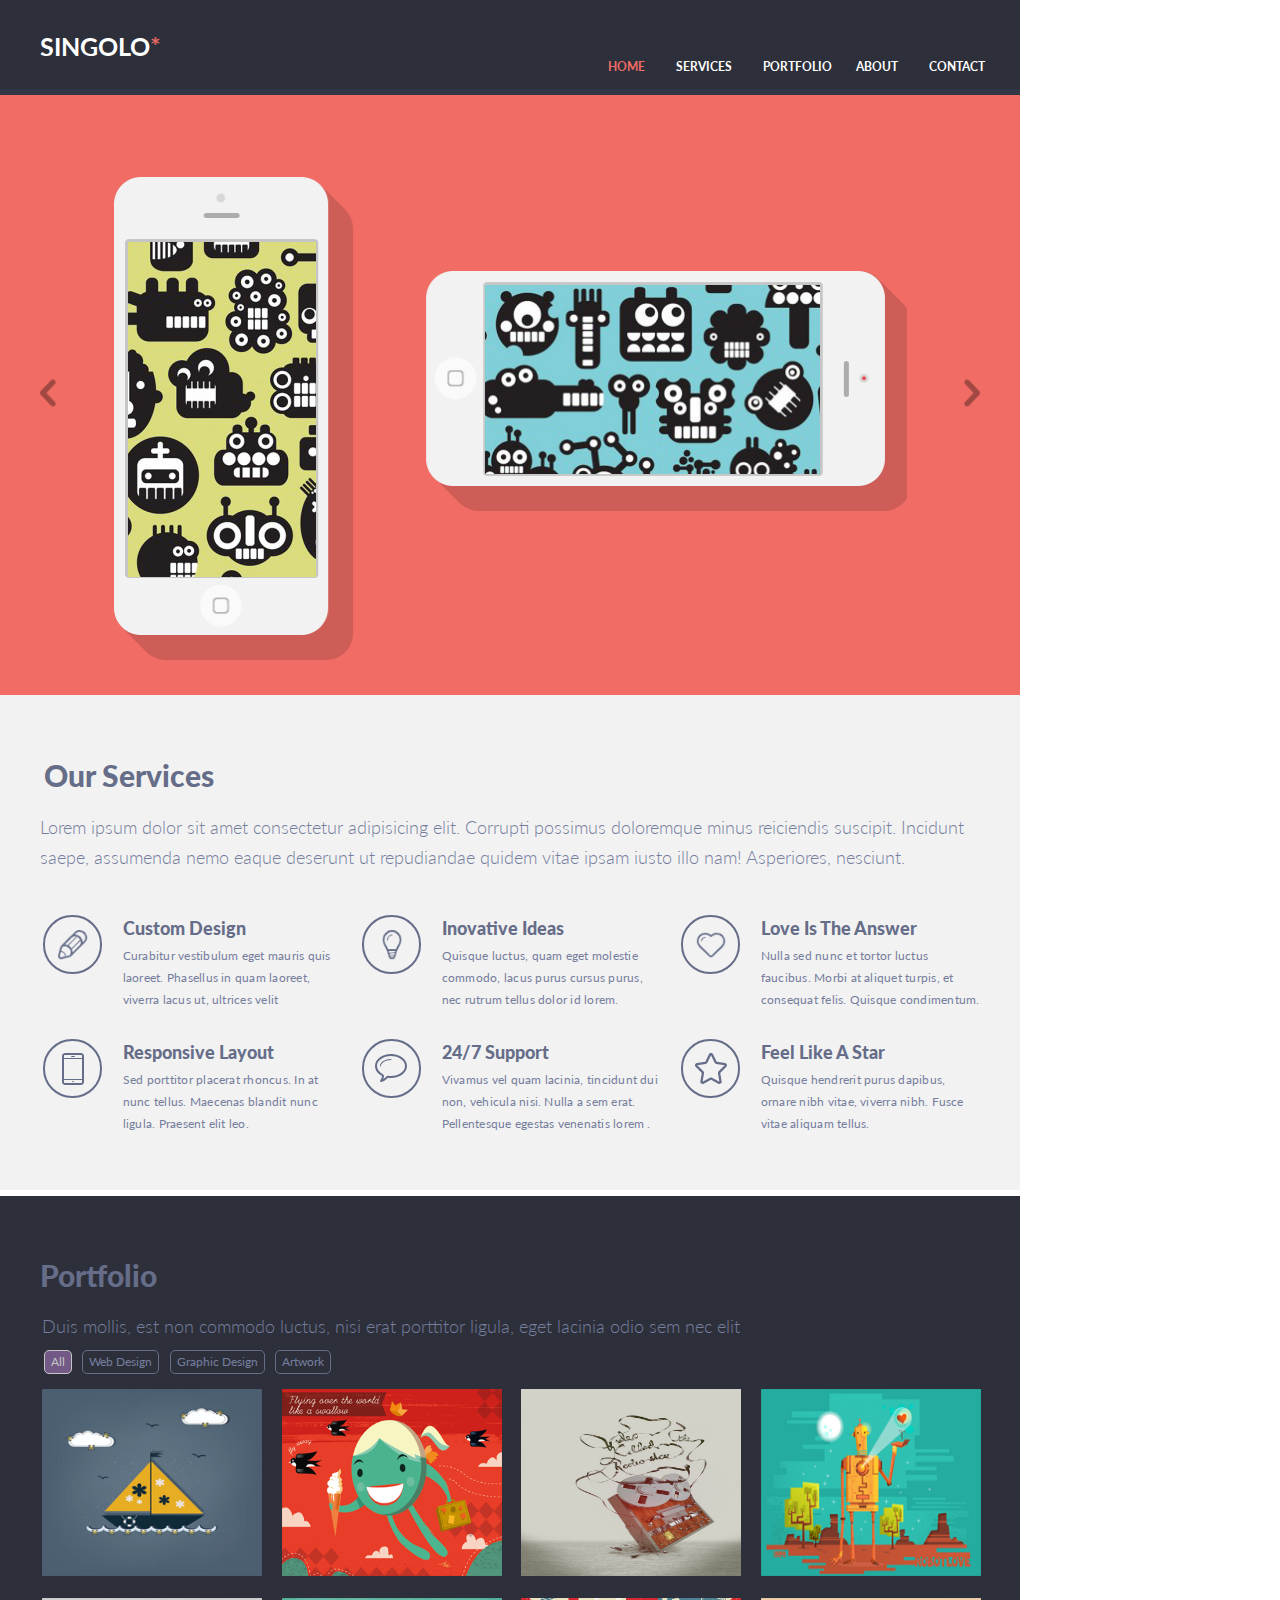
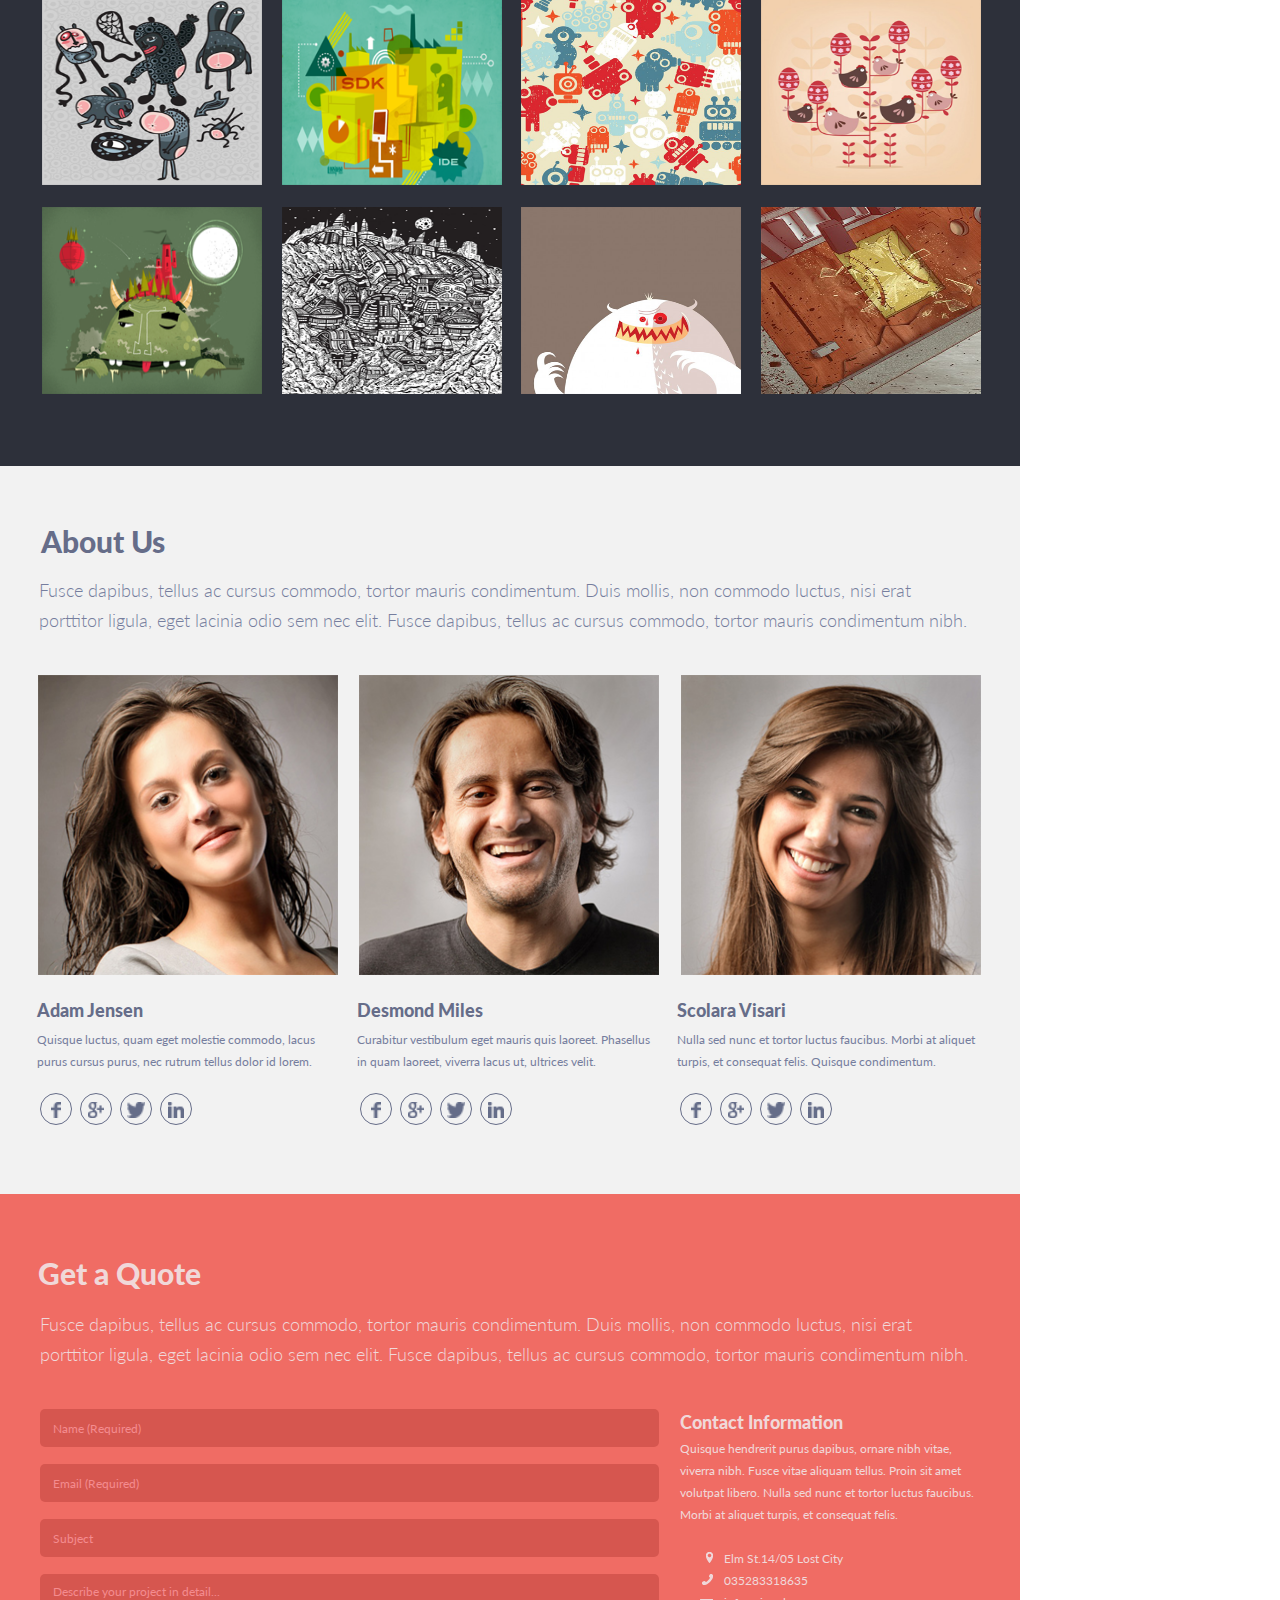
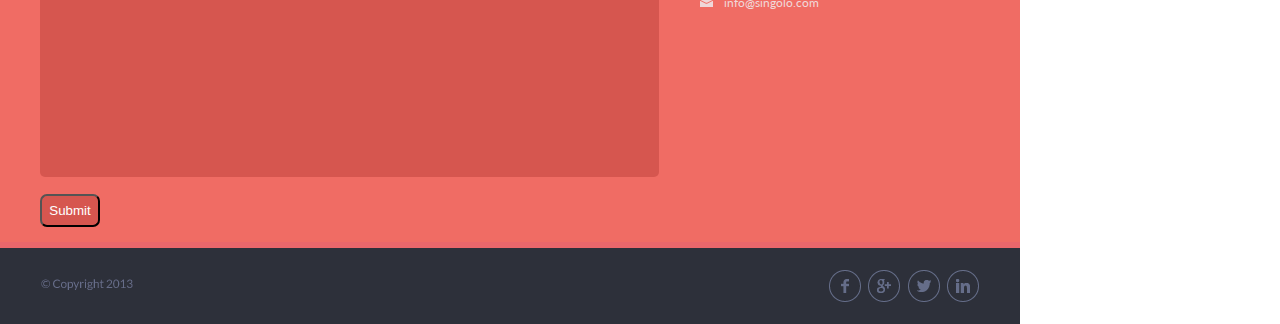
<file: index.html>
<!DOCTYPE html>
<html lang="en">

<head>
    <meta charset="UTF-8">
    <meta name="viewport" content="width=device-width, initial-scale=1.0">
    <title>SINGOLO</title>
    <link href="https://fonts.googleapis.com/css?family=Lato:400,700,900&display=swap" rel="stylesheet">
    <link rel="stylesheet" href="./style.css">
</head>

<body>
    <header class="header1">
        <div class="wrapper-singolo1">
            <div class="header-top1">
                <div class="logo1">SINGOLO<span class="star_colored">*</span></div>
                <nav class="nav__menu1">
                    <ul id="menu" class="nav__items">
                        <li class="nav__li"><a class="nav__item1 active" href="#">HOME</a></li>
                        <li class="nav__li"><a class="nav__item1" href="#services">SERVICES</a></li>
                        <li class="nav__li"><a class="nav__item1" href="#portfolio">PORTFOLIO</a></li>
                        <li class="nav__li"><a class="nav__item1" href="#about">ABOUT</a></li>
                        <li class="nav__li"><a class="nav__item1" href="#contact">CONTACT</a></li>
                    </ul>
                </nav>
            </div>

        </div>

    </header>
    <div class="header-bottom1">

    </div>

    <main class="main1">
        <div class="wrapper-singolo1">

            <div id="carusel" class="carusel">

                <div class="control left">
                    <div class="arrow left">
                        <img class="arrow-img1" src="./assets/img/chev.png" alt="arrow">
                    </div>
                </div>

                <div class="slider-block1">

                    <div class="item-wrapper visible">
                        <div class="phones first-phone">

                            <img class="screen_vertical" src="./assets/img/ScreenPicture1.png" alt="" width="188px"
                                height="335px">

                        </div>

                        <div class="phones second-phone">

                            <img class="screen_horizontal" src="./assets/img/ScreenPicture2.png" alt="" width="335px"
                                height="189px">

                        </div>

                    </div>

                    <div class="item-wrapper">
                        <div class="">

                            <img src="./assets/img/Slider.png" alt="" class="" width="890px" height="">

                        </div>

                    </div>


                </div>

                <div class="control right">
                    <div class="arrow right">
                        <img class="arrow-img1" src="./assets/img/chev-right.png" alt="arrow">
                    </div>
                </div>

            </div>
        </div>




        <div class="main-bottom1"></div>
    </main>
    <footer class="footer1">
        <div class="footer-wrapper1">
            <section>
                <h1 id="services" class="services1">Our Services</h1>
                <div class="footer-top1">
                    Lorem ipsum dolor sit amet consectetur adipisicing elit. Corrupti possimus doloremque minus
                    reiciendis suscipit.
                    Incidunt saepe, assumenda nemo eaque deserunt ut repudiandae quidem vitae ipsam iusto illo nam!
                    Asperiores, nesciunt.
                </div>
            </section>
            <section class="first-section1">
                <div class="icon1">
                    <div class="circle">
                        <img class="pen-img" src="./assets/img/pen.png" alt="pen">
                    </div>
                </div>
                <div class="section-text1">
                    <h3 class="top__text1">Custom Design</h3>
                    <div class="text1">Curabitur vestibulum eget mauris quis laoreet. Phasellus in quam laoreet, viverra
                        lacus ut, ultrices velit
                    </div>
                </div>
                <div class="icon1">
                    <div class="circle">
                        <img class="bulb-img" src="./assets/img/bulb.png" alt="bulb">
                    </div>
                </div>
                <div class="section-text1">

                    <h3 class="top__text1">Inovative Ideas</h3>
                    <div class="text1">
                        Quisque luctus, quam eget molestie commodo, lacus purus cursus purus, nec rutrum tellus dolor id
                        lorem.
                    </div>
                </div>
                <div class="icon1">
                    <div class="circle">
                        <img src="./assets/img/heart.png" alt="heart" width="32px" height="28px">
                    </div>
                </div>
                <div class="fainalsection-text1">
                    <h3 class="top__text1">Love Is The Answer</h3>
                    <div class="text1">
                        Nulla sed nunc et tortor luctus faucibus. Morbi at aliquet turpis, et consequat felis. Quisque
                        condimentum.

                    </div>
                </div>


            </section>
            <section class="first-section1">
                <div class="icon1">
                    <div class="circle">
                        <img src="./assets/img/phone.svg" alt="phone">
                    </div>
                </div>
                <div class="section-text1">
                    <h3 class="top__text1">Responsive Layout</h3>
                    <div class="text1">
                        Sed porttitor placerat rhoncus. In at nunc tellus. Maecenas blandit nunc ligula. Praesent elit
                        leo.
                    </div>
                </div>
                <div class="icon1">
                    <div class="circle">
                        <img src="./assets/img/bubble.svg" alt="bubble">
                    </div>
                </div>
                <div class="section-text1">
                    <h3 class="top__text1">24/7 Support</h3>
                    <div class="text1">
                        Vivamus vel quam lacinia, tincidunt dui non, vehicula nisi. Nulla a sem erat. Pellentesque
                        egestas venenatis lorem .

                    </div>
                </div>
                <div class="icon1">
                    <div class="circle">
                        <img src="./assets/img/star.svg" alt="star">
                    </div>
                </div>
                <div class="fainalsection-text1">
                    <h3 class="top__text1">Feel Like A Star</h3>
                    <div class="text1">

                        Quisque hendrerit purus dapibus, ornare nibh vitae, viverra nibh. Fusce vitae aliquam tellus.

                    </div>

                </div>
            </section>
        </div>
    </footer>
    <div class="footer-bottom1"></div>








    <header class="header2">
        <div class="containar2">
            <h1 id="portfolio" class="portfolio">Portfolio</h1>
            <div class="text2">Duis mollis, est non commodo luctus, nisi erat porttitor ligula, eget lacinia odio sem
                nec
                elit</div>
            <nav id="tags">
                <div class="nav-text button2 tag_selected">All</div>
                <div class="nav-text button2">Web Design</div>
                <div class="nav-text button2">Graphic Design</div>
                <div class="nav-text button2">Artwork</div>
            </nav>

            <div id="images" class="container-main2">
                <div class="picture ">
                    <img class="" src="./assets/img/Project1.png" alt="" width="220px" height="187px">
                </div>
                <div class="picture">
                    <img src="./assets/img/Project2.png" alt="" width="220px" height="187px">
                </div>
                <div class="picture">
                    <img src="./assets/img/Project3.png" alt="" width="220px" height="187px">
                </div>
                <div class="picture">
                    <img src="./assets/img/Project4.png" alt="" width="220px" height="187px">
                </div>
                <div class="picture">
                    <img src="./assets/img/Project5.png" alt="" width="220px" height="187px">
                </div>
                <div class="picture">
                    <img src="./assets/img/Project6.png" alt="" width="220px" height="187px">
                </div>
                <div class="picture">
                    <img src="./assets/img/Layer 11-7.png" alt="" width="220px" height="187px">
                </div>
                <div class="picture">
                    <img src="./assets/img/Layer 8.png" alt="" width="220px" height="187px">
                </div>
                <div class="picture">
                    <img src="./assets/img/Project9.png" alt="" width="220px" height="187px">
                </div>
                <div class="picture">
                    <img src="./assets/img/Layer 10.png" alt="" width="220px" height="187px">
                </div>
                <div class="picture">
                    <img src="./assets/img/Project11.png" alt="" width="220px" height="187px">
                </div>
                <div class="picture">
                    <img src="./assets/img/Project12.png" alt="" width="220px" height="187px">
                </div>
            </div>



        </div>
    </header>


    <div class="header-bottom"></div>


    <footer class="footer2">
        <div class="container2">
            <div class="footer-top2">
                <h2 id="about">About Us</h2>
                <div class="footer-text2">Fusce dapibus, tellus ac cursus commodo, tortor mauris condimentum. Duis
                    mollis, non commodo luctus, nisi erat porttitor ligula, eget lacinia odio sem nec elit. Fusce
                    dapibus, tellus ac cursus commodo, tortor mauris condimentum nibh.
                </div>

            </div>
            <div class="photos-containar2">
                <div>
                    <img src="./assets/img/photo1.png" alt="" width="300px" height="300px">
                </div>
                <div>
                    <img src="./assets/img/photo2.png" alt="" width="300px" height="300px">
                </div>
                <div>
                    <img src="./assets/img/photo3.png" alt="" width="300px" height="300px">
                </div>

            </div>
            <div class="bottom-container2">
                <div class="text-block2">
                    <h3 class="top_text2">Adam Jensen</h3>

                    <div class="random-text2">Quisque luctus, quam eget molestie commodo, lacus purus cursus purus, nec
                        rutrum tellus dolor id lorem.</div>

                    <div class="icons-row2">
                        <div class="ellipse">
                            <img src="./assets/img/facebook.png" alt="">
                        </div>

                        <div class="ellipse">
                            <img src="./assets/img/google+.png" alt="">
                        </div>

                        <div class="ellipse">
                            <img src="./assets/img/twitter.png" alt="">
                        </div>

                        <div class="ellipse">
                            <img src="./assets/img/linkedin.png" alt="">
                        </div>

                    </div>
                </div>

                <div class="text-block2">
                    <h3 class="top_text2">Desmond Miles</h3>

                    <div class="random-text2">Curabitur vestibulum eget mauris quis laoreet. Phasellus in quam laoreet,
                        viverra lacus ut, ultrices velit.</div>

                    <div class="icons-row2">
                        <div class="ellipse">
                            <img src="./assets/img/facebook.png" alt="">
                        </div>

                        <div class="ellipse">
                            <img src="./assets/img/google+.png" alt="">
                        </div>

                        <div class="ellipse">
                            <img src="./assets/img/twitter.png" alt="">
                        </div>

                        <div class="ellipse">
                            <img src="./assets/img/linkedin.png" alt="">
                        </div>

                    </div>
                </div>

                <div class="text-block2">
                    <h3 class="top_text2">Scolara Visari</h3>

                    <div class="random-text2">Nulla sed nunc et tortor luctus faucibus. Morbi at aliquet turpis, et
                        consequat felis. Quisque condimentum.</div>

                    <div class="icons-row2">
                        <div class="ellipse">
                            <img src="./assets/img/facebook.png" alt="">
                        </div>

                        <div class="ellipse">
                            <img src="./assets/img/google+.png" alt="">
                        </div>

                        <div class="ellipse">
                            <img src="./assets/img/twitter.png" alt="">
                        </div>

                        <div class="ellipse">
                            <img src="./assets/img/linkedin.png" alt="">
                        </div>

                    </div>
                </div>

            </div>
        </div>
    </footer>
    <div class="footer-bottom"></div>






    <header>
        <div class="wrapper">
            <h1>Get a Quote</h1>
            <p class="header__text">Fusce dapibus, tellus ac cursus commodo, tortor mauris condimentum. Duis mollis, non
                commodo luctus, nisi erat
                porttitor ligula, eget lacinia odio sem nec elit. Fusce dapibus, tellus ac cursus commodo, tortor
                mauris condimentum nibh.
            </p>
        </div>
    </header>
    <main>
        <div class="wrapper">
            <div class="containar-form">
                <form action="" method="post">
                    <input type="name" placeholder="Name (Required)" required>
                    <input type="email" placeholder="Email (Required)" name="" id="" required>
                    <input type="text" placeholder="Subject">
                    <input type="text" id="describe__info" placeholder="Describe your project in detail... ">
                    <button class="button__submit" type="submit">Submit</button>
                </form>
                <section class="contact__info">
                    <h3>Contact Information</h3>
                    <p class="contact__text">
                        Quisque hendrerit purus dapibus, ornare nibh vitae, viverra nibh. Fusce vitae aliquam tellus.
                        Proin sit amet volutpat
                        libero. Nulla sed nunc et tortor luctus faucibus. Morbi at aliquet turpis, et consequat felis.
                    </p>
                    <div id="contact" class="contacts">
                        <ul class="contacts-links">
                            <li class="contacts-links__item location">
                                <a href="#">Elm St.14/05 Lost City</a>
                            </li>
                            <li class="contacts-links__item tel">
                                <a href="tel:035283318635">035283318635</a>
                            </li>
                            <li class="contacts-links__item email">
                                <a href="mailto:info@singolo.com">info@singolo.com</a>
                            </li>
                        </ul>

                    </div>

                </section>

            </div>

        </div>
        <div class="bg__bottom"></div>
    </main>
    <footer class="bg__footer">
        <div class="wrapper wrapper_footer">
            <div class="copyright"></div>
            <div class="icons">
                <div class="icon__item">
                    <img class="img-hover" src="./assets/img/facebook-icon.png" alt="facebook-icon">
                </div>
                <div class="icon__item">
                    <img class="img-hover" src="./assets/img/google+icon.png" alt="google+icon">
                </div>
                <div class="icon__item">
                    <img class="img-hover" src="./assets/img/twitter-icon.png" alt="twitter-icon">
                </div>
                <div class="icon__item">
                    <img class="img-hover" src="./assets/img/linkedin-icon.png" alt="linkedin-icon">
                </div>
            </div>
        </div>
    </footer>
    <script src="script.js"></script>
</body>

</html>
</file>
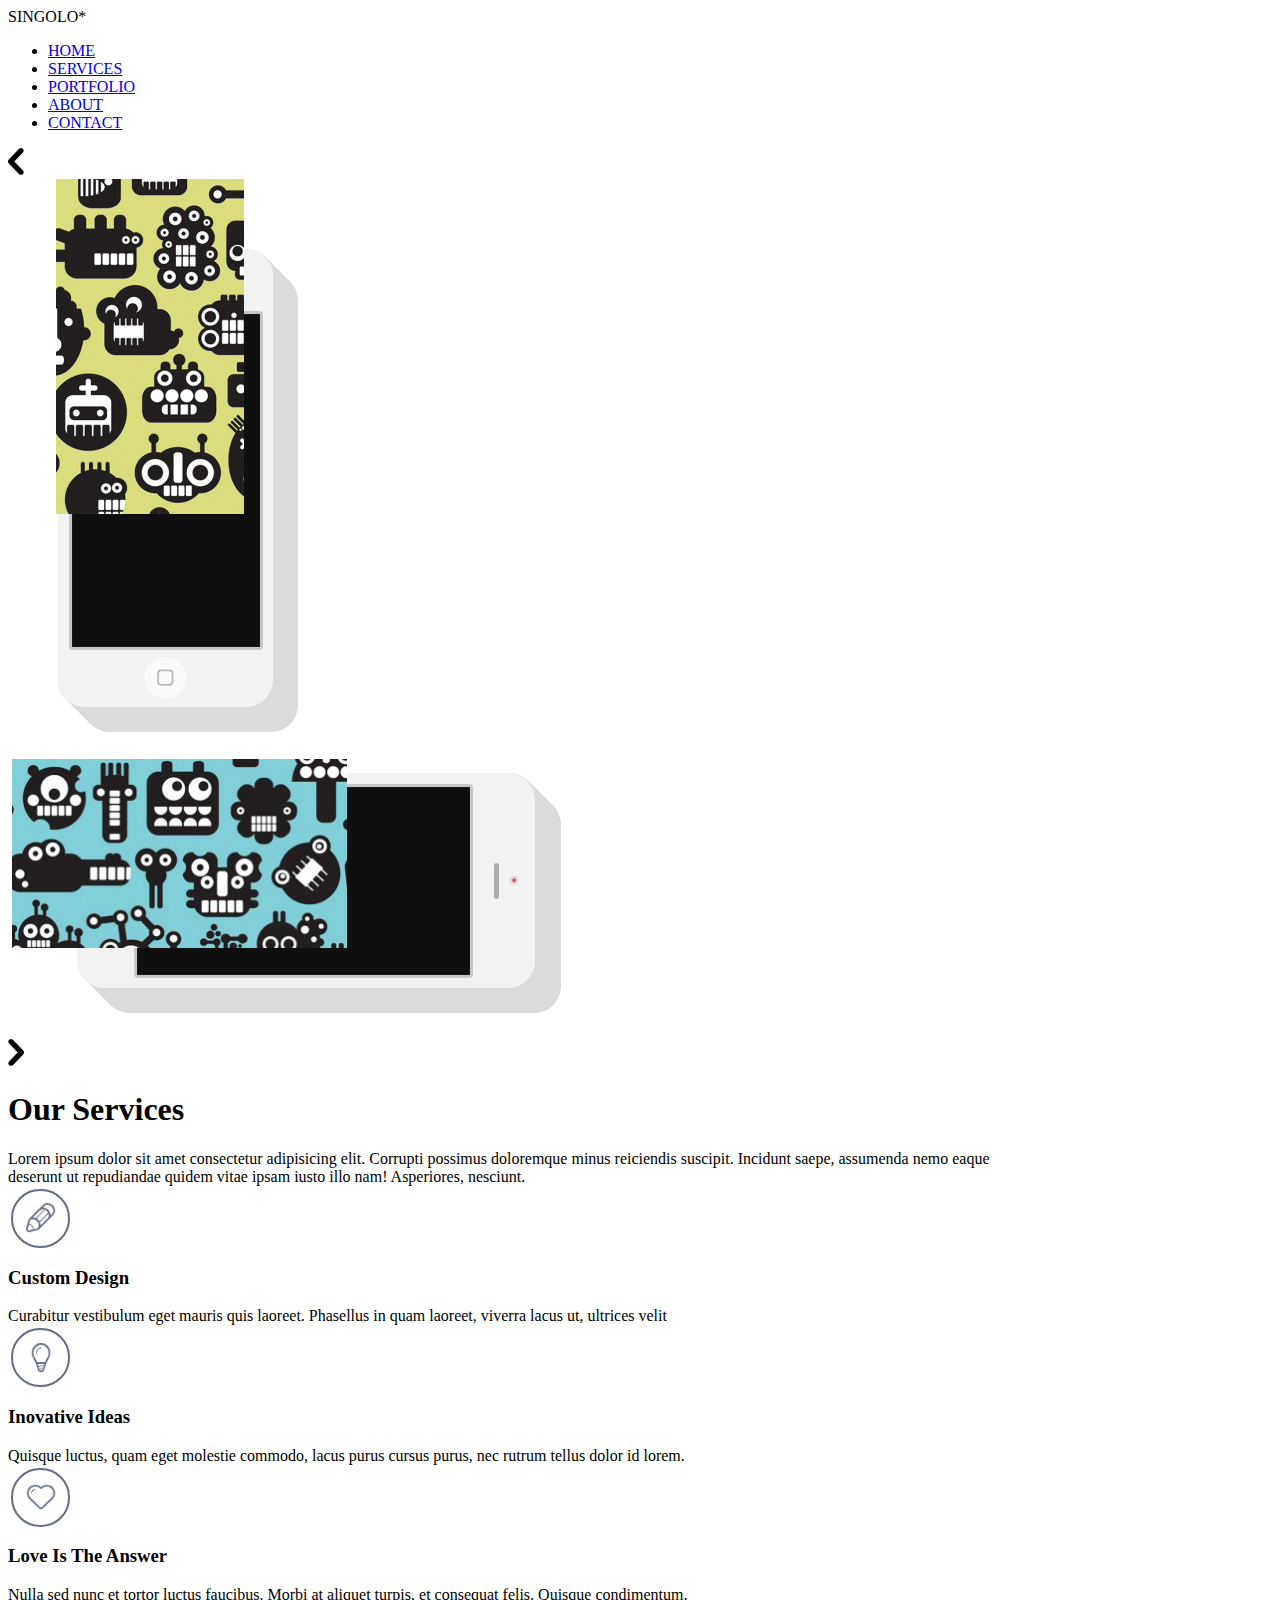
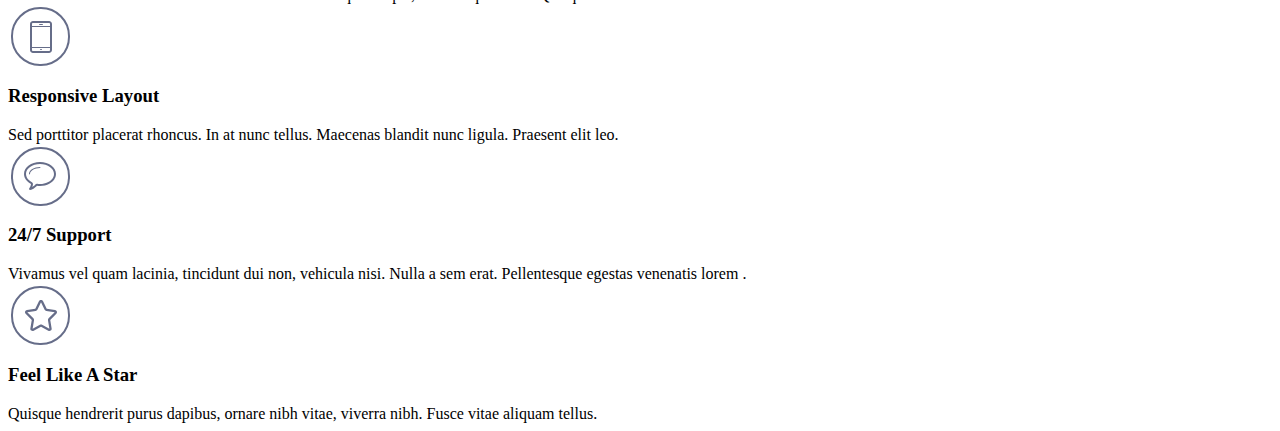
<file: singolo1.html>
<!DOCTYPE html>
<html lang="en">

<head>
    <meta charset="UTF-8">
    <meta name="viewport" content="width=device-width, initial-scale=1.0">
    <title>SINGOLO</title>
    <link href="https://fonts.googleapis.com/css?family=Lato:400,700&display=swap" rel="stylesheet">
    <link rel="stylesheet" href="./singolo1.css">
</head>

<body>
    <header>
        <div class="wrapper">
            <div class="header-top">
                <div class="logo">SINGOLO<span>*</span></div>
                <nav>
                    <ul>
                        <li><a href="#">HOME</a></li>
                        <li><a href="#">SERVICES</a></li>
                        <li><a href="#">PORTFOLIO</a></li>
                        <li><a href="#">ABOUT</a></li>
                        <li><a href="#">CONTACT</a></li>
                    </ul>
                </nav>
            </div>

        </div>

    </header>
    <div class="header-bottom">

    </div>

    <main>
        <div class="wrapper">
            <div class="slider-block">
                <div class="left-arrow">
                    <div class="arrow-block">
                        <img class="arrow-img" src="./assets/img/chev.png" alt="arrow">
                    </div>
                </div>
                <div class="first-phone">

                    <img src="./assets/img/ScreenPicture1.png" alt="" class="screen-first" width="188px" height="335px">

                </div>
                <div class="second-phone">

                    <img src="./assets/img/ScreenPicture2.png" alt="" class="screen-second" width="335px"
                        height="189px">

                </div>
                <div class="right-arrow">
                    <div class="arrow-block">
                        <img class="arrow-img" src="./assets/img/chev-right.png" alt="arrow">
                    </div>
                </div>
            </div>
        </div>
        <div class="main-bottom"></div>
    </main>
    <footer>
        <div class="footer-wrapper">
            <section>
                <h1>Our Services</h1>
                <div class="footer-top">
                    Lorem ipsum dolor sit amet consectetur adipisicing elit. Corrupti possimus doloremque minus
                    reiciendis suscipit.
                    Incidunt saepe, assumenda nemo eaque deserunt ut repudiandae quidem vitae ipsam iusto illo nam!
                    Asperiores, nesciunt.
                </div>
            </section>
            <section class="first-section">
                <div class="icon">
                    <div class="circle">
                        <img class="pen-img" src="./assets/img/pen.png" alt="pen">
                    </div>
                </div>
                <div class="section-text">
                    <h3>Custom Design</h3>
                    <div class="text">Curabitur vestibulum eget mauris quis laoreet. Phasellus in quam laoreet, viverra
                        lacus ut, ultrices velit
                    </div>
                </div>
                <div class="icon">
                    <div class="circle">
                        <img class="bulb-img" src="./assets/img/bulb.png" alt="bulb">
                    </div>
                </div>
                <div class="section-text">

                    <h3>Inovative Ideas</h3>
                    <div class="text">
                        Quisque luctus, quam eget molestie commodo, lacus purus cursus purus, nec rutrum tellus dolor id
                        lorem.
                    </div>
                </div>
                <div class="icon">
                    <div class="circle">
                        <img src="./assets/img/heart.png" alt="heart" width="32px" height="28px">
                    </div>
                </div>
                <div class="fainalsection-text">
                    <h3>Love Is The Answer</h3>
                    <div class="text">
                        Nulla sed nunc et tortor luctus faucibus. Morbi at aliquet turpis, et consequat felis. Quisque
                        condimentum.

                    </div>
                </div>


            </section>
            <section class="first-section">
                <div class="icon">
                    <div class="circle">
                        <img src="./assets/img/phone.svg" alt="phone">
                    </div>
                </div>
                <div class="section-text">
                    <h3>Responsive Layout</h3>
                    <div class="text">
                        Sed porttitor placerat rhoncus. In at nunc tellus. Maecenas blandit nunc ligula. Praesent elit
                        leo.
                    </div>
                </div>
                <div class="icon">
                    <div class="circle">
                        <img src="./assets/img/bubble.svg" alt="bubble">
                    </div>
                </div>
                <div class="section-text">
                    <h3>24/7 Support</h3>
                    <div class="text">
                        Vivamus vel quam lacinia, tincidunt dui non, vehicula nisi. Nulla a sem erat. Pellentesque
                        egestas venenatis lorem .

                    </div>
                </div>
                <div class="icon">
                    <div class="circle">
                        <img src="./assets/img/star.svg" alt="star">
                    </div>
                </div>
                <div class="fainalsection-text">
                    <h3>Feel Like A Star</h3>
                    <div class="text">

                        Quisque hendrerit purus dapibus, ornare nibh vitae, viverra nibh. Fusce vitae aliquam tellus.

                    </div>

                </div>
            </section>
        </div>
    </footer>
    <div class="footer-bottom"></div>



</body>

</html>
</file>
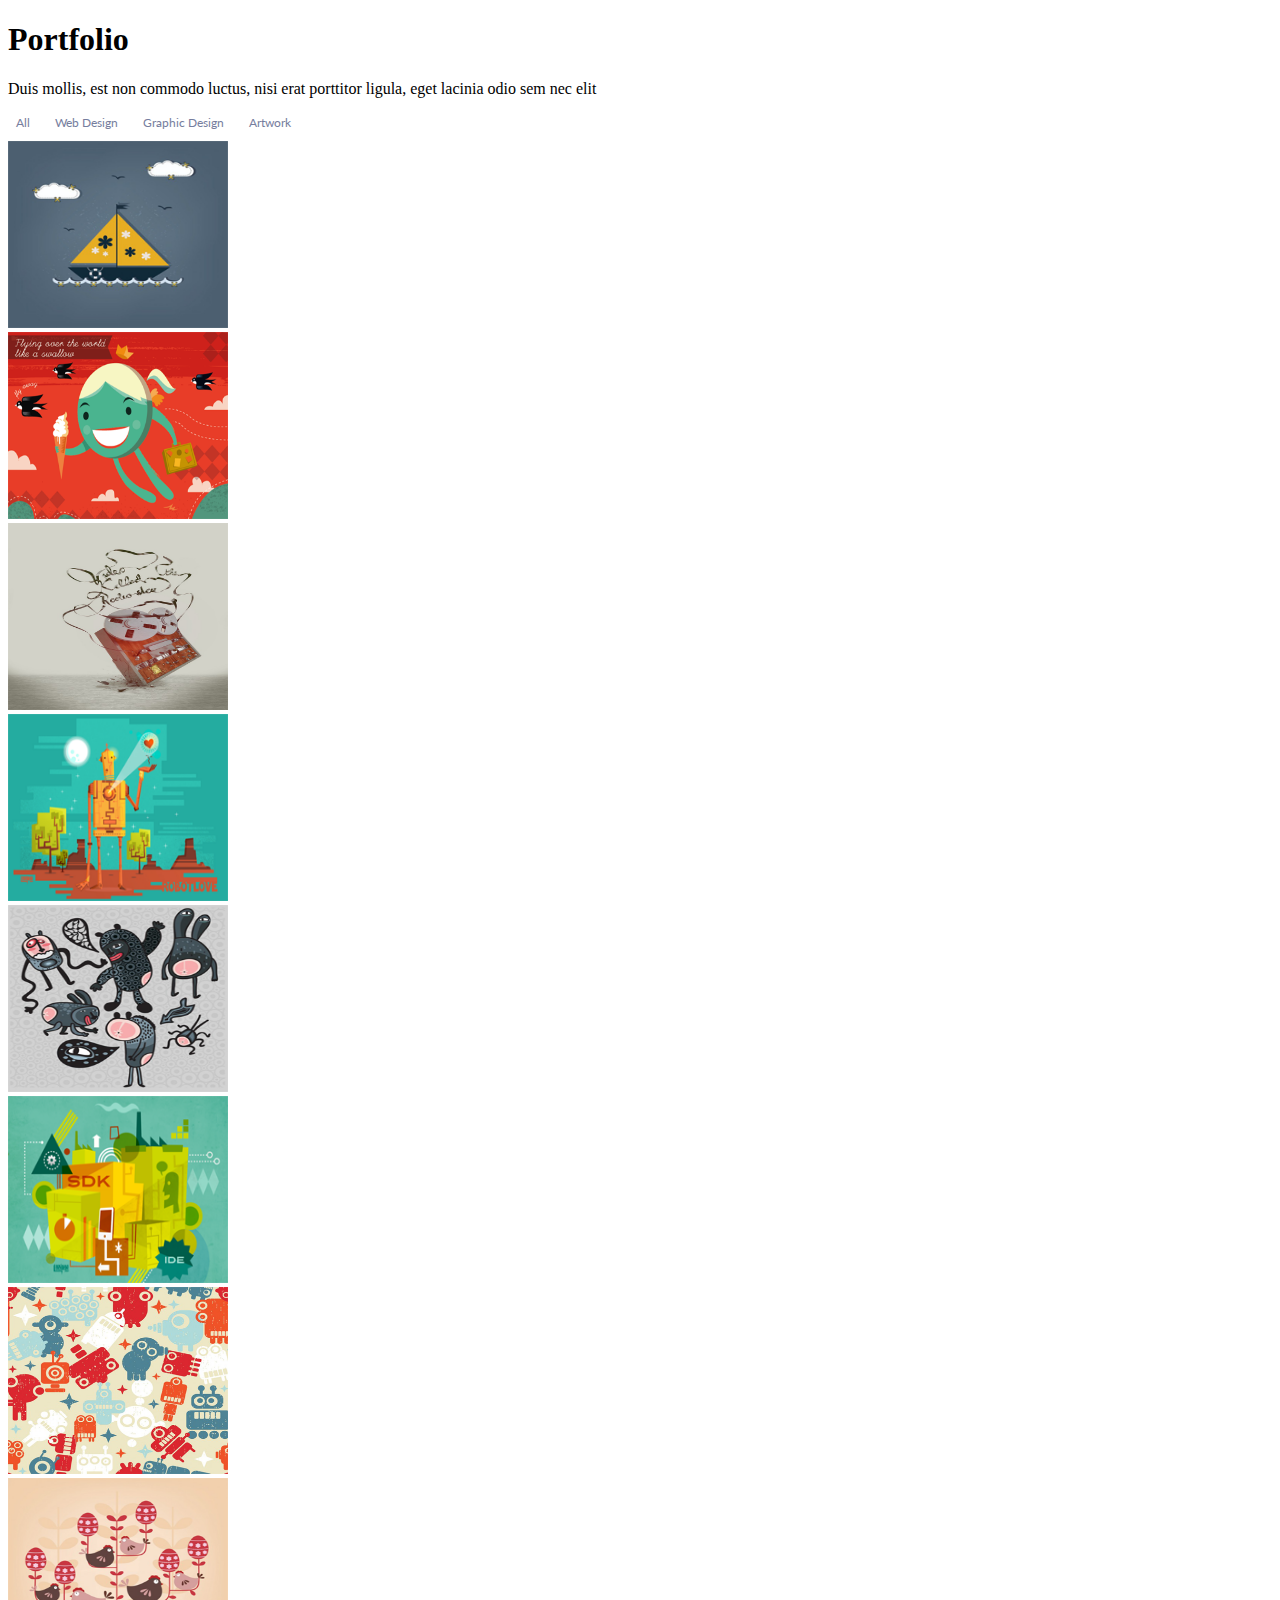
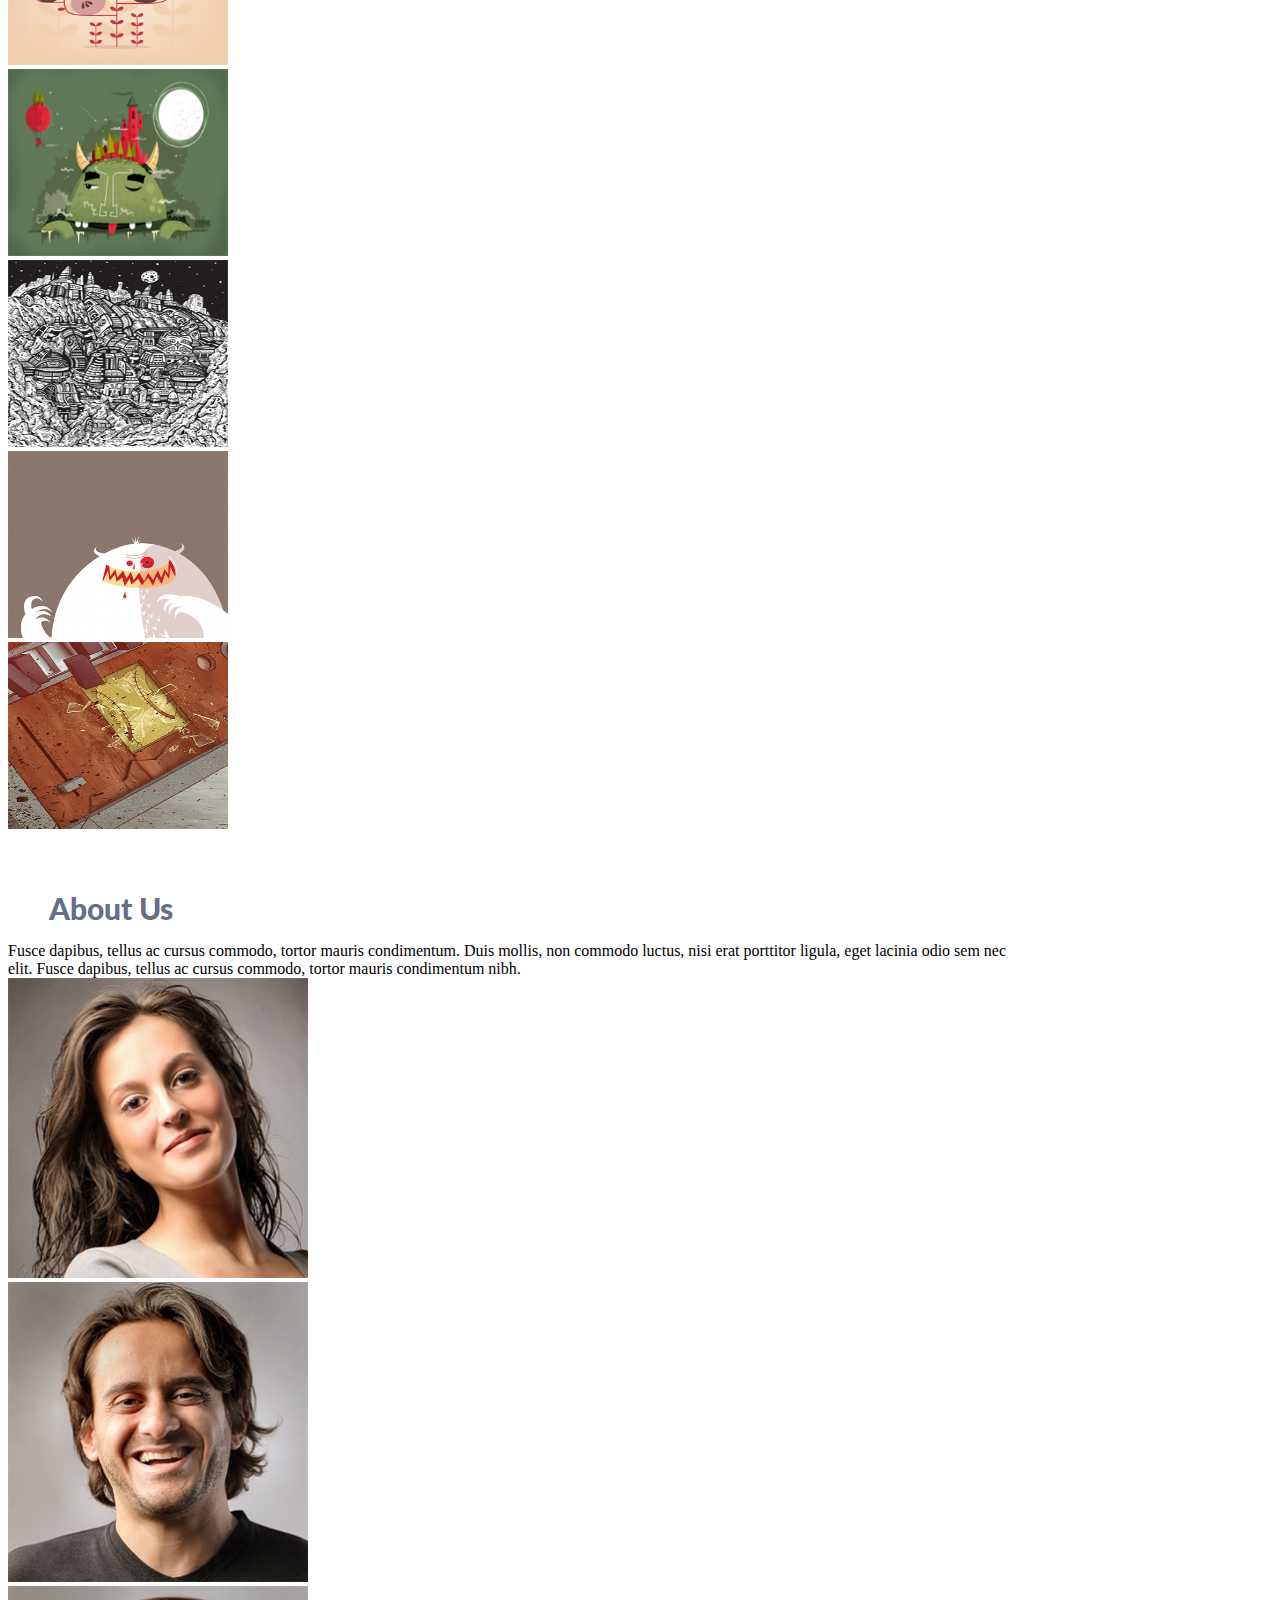
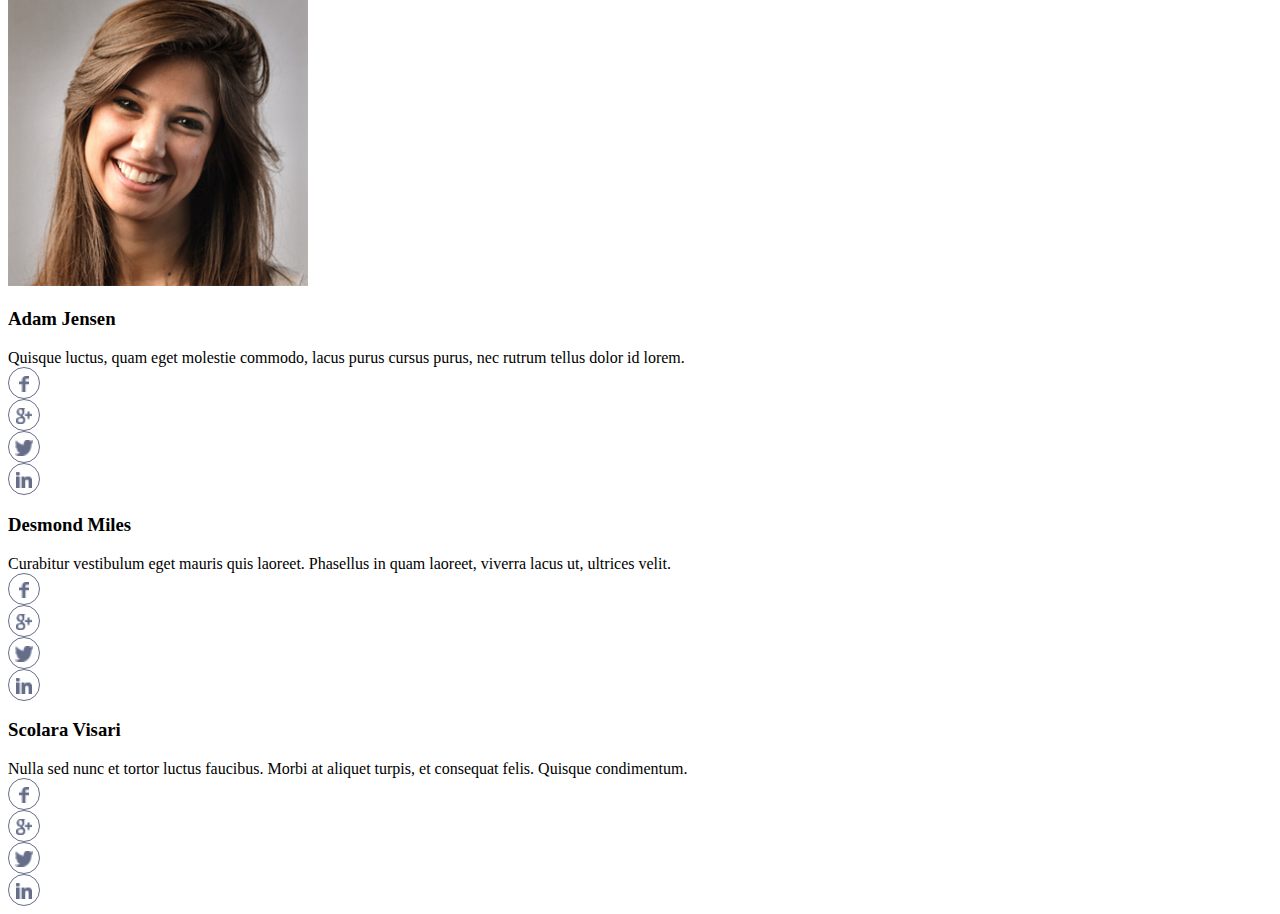
<file: singolo2.html>
<!DOCTYPE html>
<html lang="en">

<head>
    <meta charset="UTF-8">
    <meta name="viewport" content="width=device-width, initial-scale=1.0">
    <title>Singolo2</title>
    <link href="https://fonts.googleapis.com/css?family=Lato:400,700,900&display=swap" rel="stylesheet">
    <link rel="stylesheet" href="./singolo2.css">
</head>

<body>

    <header>
        <div class="containar">
            <h1>Portfolio</h1>
            <div class="text">Duis mollis, est non commodo luctus, nisi erat porttitor ligula, eget lacinia odio sem nec
                elit</div>
            <nav>
                <div class="nav-text button">All</div>
                <div class="nav-text button">Web Design</div>
                <div class="nav-text button">Graphic Design</div>
                <div class="nav-text button">Artwork</div>
            </nav>

            <div class="container-main">
                <div>
                    <img src="./assets/img/Project1.png" alt="" width="220px" height="187px">
                </div>
                <div>
                    <img src="./assets/img/Project2.png" alt="" width="220px" height="187px">
                </div>
                <div>
                    <img src="./assets/img/Project3.png" alt="" width="220px" height="187px">
                </div>
                <div>
                    <img src="./assets/img/Project4.png" alt="" width="220px" height="187px">
                </div>
                <div>
                    <img src="./assets/img/Project5.png" alt="" width="220px" height="187px">
                </div>
                <div>
                    <img src="./assets/img/Project6.png" alt="" width="220px" height="187px">
                </div>
                <div>
                    <img src="./assets/img/Layer 11-7.png" alt="" width="220px" height="187px">
                </div>
                <div>
                    <img src="./assets/img/Layer 8.png" alt="" width="220px" height="187px">
                </div>
                <div>
                    <img src="./assets/img/Project9.png" alt="" width="220px" height="187px">
                </div>
                <div>
                    <img src="./assets/img/Layer 10.png" alt="" width="220px" height="187px">
                </div>
                <div>
                    <img src="./assets/img/Project11.png" alt="" width="220px" height="187px">
                </div>
                <div>
                    <img src="./assets/img/Project12.png" alt="" width="220px" height="187px">
                </div>
            </div>



        </div>
    </header>


    <div class="header-bottom"></div>

    <main>
        <div class="container"></div>

    </main>
    <footer>
        <div class="container">
            <div class="footer-top">
                <h2>About Us</h2>
                <div class="footer-text">Fusce dapibus, tellus ac cursus commodo, tortor mauris condimentum. Duis
                    mollis, non commodo luctus, nisi erat porttitor ligula, eget lacinia odio sem nec elit. Fusce
                    dapibus, tellus ac cursus commodo, tortor mauris condimentum nibh.
                </div>

            </div>
            <div class="photos-containar">
                <div>
                    <img src="./assets/img/photo1.png" alt="" width="300px" height="300px">
                </div>
                <div>
                    <img src="./assets/img/photo2.png" alt="" width="300px" height="300px">
                </div>
                <div>
                    <img src="./assets/img/photo3.png" alt="" width="300px" height="300px">
                </div>

            </div>
            <div class="bottom-container">
                <div class="text-block">
                    <h3>Adam Jensen</h3>

                    <div class="random-text">Quisque luctus, quam eget molestie commodo, lacus purus cursus purus, nec
                        rutrum tellus dolor id lorem.</div>

                    <div class="icons-row">
                        <div class="ellipse">
                            <img src="./assets/img/facebook.png" alt="">
                        </div>

                        <div class="ellipse">
                            <img src="./assets/img/google+.png" alt="">
                        </div>

                        <div class="ellipse">
                            <img src="./assets/img/twitter.png" alt="">
                        </div>

                        <div class="ellipse">
                            <img src="./assets/img/linkedin.png" alt="">
                        </div>

                    </div>
                </div>

                <div class="text-block">
                    <h3>Desmond Miles</h3>

                    <div class="random-text">Curabitur vestibulum eget mauris quis laoreet. Phasellus in quam laoreet,
                        viverra lacus ut, ultrices velit.</div>

                    <div class="icons-row">
                        <div class="ellipse">
                            <img src="./assets/img/facebook.png" alt="">
                        </div>

                        <div class="ellipse">
                            <img src="./assets/img/google+.png" alt="">
                        </div>

                        <div class="ellipse">
                            <img src="./assets/img/twitter.png" alt="">
                        </div>

                        <div class="ellipse">
                            <img src="./assets/img/linkedin.png" alt="">
                        </div>

                    </div>
                </div>

                <div class="text-block">
                    <h3>Scolara Visari</h3>

                    <div class="random-text">Nulla sed nunc et tortor luctus faucibus. Morbi at aliquet turpis, et
                        consequat felis. Quisque condimentum.</div>

                    <div class="icons-row">
                        <div class="ellipse">
                            <img src="./assets/img/facebook.png" alt="">
                        </div>

                        <div class="ellipse">
                            <img src="./assets/img/google+.png" alt="">
                        </div>

                        <div class="ellipse">
                            <img src="./assets/img/twitter.png" alt="">
                        </div>

                        <div class="ellipse">
                            <img src="./assets/img/linkedin.png" alt="">
                        </div>

                    </div>
                </div>

            </div>
        </div>
    </footer>
    <div class="footer-bottom"></div>
</body>

</html>
</file>
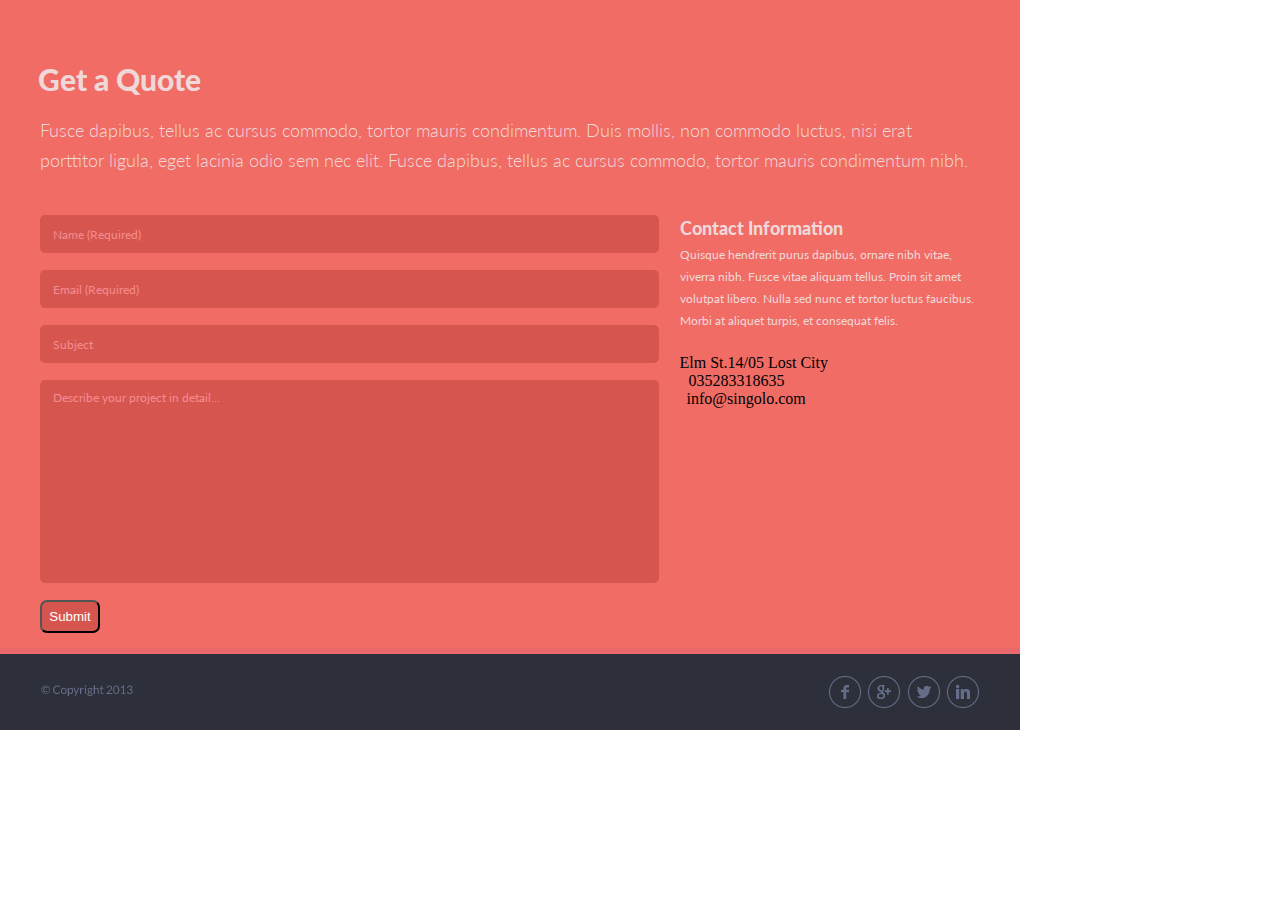
<file: singolo3.html>
<!DOCTYPE html>
<html lang="en">

<head>
    <meta charset="UTF-8">
    <meta name="viewport" content="width=device-width, initial-scale=1.0">
    <title>Singolo3</title>
    <link href="https://fonts.googleapis.com/css?family=Lato:400,700,900&display=swap" rel="stylesheet">
    <link rel="stylesheet" href="./singolo3.css">
</head>

<body>
    <header>
        <div class="wrapper">
            <h1>Get a Quote</h1>
            <p class="header__text">Fusce dapibus, tellus ac cursus commodo, tortor mauris condimentum. Duis mollis, non
                commodo luctus, nisi erat
                porttitor ligula, eget lacinia odio sem nec elit. Fusce dapibus, tellus ac cursus commodo, tortor
                mauris condimentum nibh.
            </p>
        </div>
    </header>
    <main>
        <div class="wrapper">
            <div class="containar-form">
                <form action="" method="post">
                    <input type="name" placeholder="Name (Required)">
                    <input type="email" placeholder="Email (Required)" name="" id="">
                    <input type="text" placeholder="Subject">
                    <input type="text" id="describe__info" placeholder="Describe your project in detail... ">
                    <button class="button__submit" type="submit">Submit</button>
                </form>
                <section class="contact__info">
                    <h3>Contact Information</h3>
                    <p class="contact__text">
                        Quisque hendrerit purus dapibus, ornare nibh vitae, viverra nibh. Fusce vitae aliquam tellus.
                        Proin sit amet volutpat
                        libero. Nulla sed nunc et tortor luctus faucibus. Morbi at aliquet turpis, et consequat felis.
                    </p>
                    <div class="contacts">
                        <div class="contacts__location">Elm St.14/05 Lost City</div>
                        <div class="contacts__tel">035283318635</div>
                        <div class="contacts__email">info@singolo.com</div>
                    </div>

                </section>

            </div>

        </div>
        <div class="bg__bottom"></div>
    </main>
    <footer class="bg__footer">
        <div class="wrapper wrapper_footer">
            <div class="copyright"></div>
            <div class="icons">
                <div class="facebook">
                    <img src="./assets/img/facebook-icon.png" alt="facebook-icon">
                </div>
                <div class="facebook">
                    <img src="./assets/img/google+icon.png" alt="google+icon">
                </div>
                <div class="facebook">
                    <img src="./assets/img/twitter-icon.png" alt="twitter-icon">
                </div>
                <div class="facebook">
                    <img src="./assets/img/linkedin-icon.png" alt="linkedin-icon">
                </div>
            </div>
        </div>
    </footer>
</body>

</html>
</file>
<file: style.css>
@import url(./singolo1.css);
@import url(./singolo2.css);
@import url(./singolo3.css);
</file>
<file: singolo1.css>
* {
  box-sizing: border-box;
}
body {
  width: 1020px;
  margin: 0, auto;
  padding: 0;
}

.header1 {
  height: 89px;
  background-color: #2d303a;
}

.wrapper-singolo1 {
  width: 940px;
  margin: 0 auto;
  display: flex;
}

.header-top1 {
  width: 940px;
  margin-top: 40px;
  display: flex;
  justify-content: space-between;
}

.logo1 {
  margin-top: 3px;
  font-size: 25px;
  line-height: 6px;
  color: #ffffff;
  font-family: "Lato";
  font-weight: 700;
  text-align: left;
}

.star_colored {
  color: #e36861;
}

.nav__item1 {
  text-decoration: none;
  margin-left: 31px;
  cursor: pointer;
  font-size: 12px;
  line-height: 6px;
  color: #ffffff;
  font-family: "Lato";
  font-weight: 700;
  text-align: left;
  align-items: stretch;
}

.nav__item1:not(.active):hover {
  color: #f06c64; /* Цвет при наведении на ссылку */
}

.active {
  color: #f06c64;
}

.nav__menu1 {
  padding-left: 12px;
  display: flex;
  width: 415px;
}

.nav__items {
  width: 400px;
  display: flex;
  justify-content: space-between;
  margin: 0;
  padding: 0;
}

.nav__li {
  width: 93px;
  list-style: none;
}

.header-bottom1 {
  width: 1020px;
  height: 6px;
  background-color: #323746;
}

.main1 {
  height: 600px;
  width: 1020px;
  background-color: #f06c64;
}

.carusel {
  width: 940px;
  display: flex;
  align-items: center;
  position: relative;
  overflow: hidden;
}

.slider-block1 {
  width: 95%;
  margin: 0 auto;
  height: 585px;
  align-items: center;
  position: relative;
  overflow: hidden;
}

.item-wrapper {
  width: 100%;
  display: none;
  justify-content: space-between;
  align-items: center;
  position: relative;
  top: 2%;
  left: 0%;
  animation: 0.7s ease-in-out;
}

.visible,
.next {
  display: flex;
}

.next {
  position: absolute;
  top: 0;
  width: 80%;
}

.control {
  position: absolute;
  top: 20%;
  bottom: 0;
  width: 0%;
  cursor: pointer;
  z-index: 2;
}

.control.left {
  left: 0;
  right: auto;
}

.control.right {
  right: 0%;
  left: auto;
}

.arrow.right {
  right: 40%;
}

.arrow {
  display: inline-block;
  position: absolute;
  top: 39%;
  transform: translateY(-50%);
}

.to-left {
  animation-name: left;
}

.to-right {
  animation-name: right;
  animation-direction: reverse;
}

.from-left {
  animation-name: left;
  animation-direction: reverse;
}

.from-right {
  animation-name: right;
}

@keyframes left {
  from {
    left: 0;
  }
  to {
    left: -100%;
  }
}

@keyframes right {
  from {
    left: 100%;
  }
  to {
    left: 0;
  }
}

.arrow {
  display: inline-block;
  position: absolute;
  top: 39%;
  transform: translateY(-50%);
}

.arrow-img1 {
  cursor: pointer;
  opacity: 33%;
}

.arrow-img1:hover {
  opacity: 90%; /* Цвет при наведении на стрелку */
}

.first-phone {
  width: 250px;
  height: 565px;
  margin-bottom: 54px;
  margin-left: 48px;
  background-image: url(./assets/img/vertical-phone.png);
  display: flex;
  z-index: 2;
}

.invisible {
  display: none;
}

.screen_vertical {
  position: absolute;
  top: 135px;
  left: 64px;
  cursor: pointer;
}

.screen_horizontal {
  position: absolute;
  top: 178px;
  left: 421px;
  cursor: pointer;
}

.main-bottom1 {
  height: 15px;
  background-color: #f06c64;
}

.second-phone {
  width: 554px;
  height: 371px;
  margin-left: 4px;
  margin-right: 50px;
  margin-top: -130px;
  align-items: center;
  display: flex;
  background-image: url(./assets/img/HorisontalPhone.png);
}

.footer1 {
  height: 495px;
  background-color: #f2f2f2;
}

.footer-wrapper1 {
  width: 940px;
  margin: 0 auto;
  display: flex;
  flex-wrap: wrap;
}

.services1 {
  margin: 0;
  padding-top: 71px;
  padding-left: 4px;
  font-size: 30px;
  line-height: 18px;
  color: #666d89;
  font-family: "Lato";
  font-weight: 900;
  text-align: left;
}

.footer-top1 {
  width: 940px;
  height: 50px;
  margin-top: 28px;
  margin-bottom: 16px;
  font-size: 18px;
  line-height: 30px;
  color: #767e9e;
  font-family: "Lato";
  font-weight: 300;
  text-align: left;
}

.first-section1 {
  width: 940px;
  height: 90px;
  margin-top: 34px;
  display: flex;
  flex-direction: row;
}

.icon1 {
  width: 64px;
  height: 90px;
}

.circle {
  width: 59px;
  height: 59px;
  margin-left: 3px;
  margin-top: 3px;
  border-radius: 29px;
  border: 2px solid #666d89;
  display: flex;
  justify-content: center;
  align-items: center;
}

.pen-img {
  width: 32px;
  height: 32px;
}

.bulb-img {
  width: 22px;
  height: 32px;
}

.top__text1 {
  margin: 0;
  font-size: 18px;
  line-height: 18px;
  color: #666d89;
  font-family: "Lato";
  font-weight: 900;
  text-align: left;
}

.text1 {
  padding-top: 8px;
  letter-spacing: 0.235px;
  font-size: 12px;
  line-height: 22px;
  color: #767e9e;
  font-family: "Lato";
  font-weight: 400;
  text-align: left;
}

.section-text1 {
  width: 220px;
  height: 90px;
  margin-left: 19px;
  margin-right: 17px;
}

.fainalsection-text1 {
  width: 220px;
  height: 90px;
  margin-left: 19px;
}

.footer-bottom1 {
  width: 1020px;
  height: 6px;
  background-color: #ffffff;
}
</file>
<file: singolo2.css>
* {
  box-sizing: border-box;
}
body {
  width: 1020px;
  margin: 0, auto;
  padding: 0;
}

.header2 {
  height: 870px;
  background-color: #2d303a;
  display: flex;
  justify-content: center;
}

.header-bottom2 {
  height: 6px;
  background-color: #323746;
}

.containar2 {
  width: 960px;
  height: 1600px;
  margin: 0, auto;
  padding-left: 12px;
}

.text2 {
  margin-top: 27px;
  width: 940px;
  height: 25px;
  font-size: 18px;
  line-height: 30px;
  color: #767e9e;
  font-family: "Lato";
  font-weight: 300;
  text-align: left;
}

nav {
  width: 289px;
  height: 35px;
  margin-top: 8px;
  padding-left: 2px;
  display: flex;
  justify-content: space-between;
  align-items: center;
}

.nav-text {
  padding-left: 6px;
  padding-right: 6px;
  font-size: 12px;
  line-height: 22px;
  color: #767e9e;
  font-family: "Lato";
  font-weight: 400;
  text-align: center;
}

.nav-text:hover {
  color: #c5c5c5; /* Цвет при наведении на кнопку */
}

.button2 {
  display: flex;
  border-radius: 5px;
  background-color: #2d303a;
  border: 1px solid #666d89;
  cursor: pointer;
}

.tag_selected {
  background-color: rgb(115, 89, 134);
  border: 1px solid #c5c5c5;
  color: #c5c5c5;
}

.button2:hover {
  border: 1px solid #c5c5c5; /* Цвет при наведении на кнопку */
}

.portfolio {
  margin-top: 60px;
  padding-top: 10px;
  font-size: 30px;
  line-height: 18px;
  color: #666d89;
  font-family: "Lato";
  font-weight: 900;
  text-align: left;
}

.container-main2 {
  padding-top: 10px;
  display: grid;
  grid-template-columns: repeat(auto-fill, minmax(220px, 1fr));
  grid-column-gap: 10px;
  grid-row-gap: 22px;
  justify-content: center;
}

.picture {
  width: 220px;
  height: 187px;
  align-items: center;
}

.footer2 {
  height: 728px;
  background-color: #f2f2f2;
}

.footer-top2 {
  display: flex;
  flex-direction: column;
}

h2 {
  margin-left: 41px;
  margin-top: 66px;
  font-size: 30px;
  line-height: 18px;
  color: #666d89;
  font-family: "Lato";
  font-weight: 900;
  text-align: left;
}

.footer-text2 {
  width: 940px;
  height: 57px;
  margin-left: 39px;
  font-size: 18px;
  line-height: 30px;
  color: #767e9e;
  font-family: "Lato";
  font-weight: 300;
  text-align: left;
}

.photos-containar2 {
  padding-top: 43px;
  padding-left: 38px;
  margin-bottom: 19px;
  padding-right: 38px;
  display: grid;
  grid-template-columns: repeat(auto-fill, minmax(300px, 1fr));
  grid-column-gap: 20px;
  grid-row-gap: 20px;
  justify-content: center;
}

.photos-containar2 > div {
  width: 300px;
  height: 300px;
  align-items: center;
}

.bottom-container2 {
  width: 940px;
  height: 133px;
  margin-left: 37px;
  display: flex;
  justify-content: space-between;
}

.text-block2 {
  width: 300px;
  height: 143px;
  display: flex;
  flex-direction: column;
}

.top_text2 {
  margin: 0;
  font-size: 18px;
  line-height: 18px;
  color: #666d89;
  font-family: "Lato";
  font-weight: 900;
  text-align: left;
}

.random-text2 {
  height: 40px;
  margin-top: 10px;
  font-size: 12px;
  line-height: 22px;
  color: #767e9e;
  font-family: "Lato";
  font-weight: 400;
  text-align: left;
}

.icons-row2 {
  width: 160px;
  height: 38px;
  margin-top: 20px;
  padding-left: 3px;
  padding-top: 4px;
  padding-right: 5px;
  display: flex;
  flex-direction: row;
  justify-content: space-between;
}

.ellipse {
  width: 32px;
  height: 32px;
  padding-bottom: 6px;
  padding-top: 8px;
  border-radius: 16px;
  border: 1px solid #666d89;
  display: flex;
  justify-content: center;
  cursor: pointer;
}

.ellipse:hover {
  background-color: #f0d8d9; /* Цвет при наведении на кнопку */
}

.footer-bottom2 {
  width: 1020px;
  height: 6px;
  background-color: #ffffff;
}
</file>
<file: singolo3.css>
* {
  box-sizing: border-box;
}
body {
  width: 1020px;
  margin: 0;
}

.wrapper {
  width: 940px;
  margin: auto;
}

header {
  display: flex;
  justify-content: left;
  background-color: #f06c64;
}

h1 {
  margin: 70px -2px 0px;
  font-size: 30px;
  line-height: 18px;
  color: #f0d8d9;
  font-family: "Lato";
  font-weight: 900;
  text-align: left;
}

.header__text {
  margin-top: 27px;
  font-size: 18px;
  line-height: 30px;
  color: #f0d8d9;
  font-family: "Lato";
  font-weight: 300;
  text-align: left;
}

main {
  background-color: #f06c64;
}
form {
  width: 620px;
  padding-top: 22px;
  display: flex;
  flex-direction: column;
  flex-grow: 3;
}

input {
  width: 619px;
  height: 38px;
  border-radius: 5px;
  margin-bottom: 17px;
  padding-left: 13px;
  background-color: #d6564f;
  border: none;
}

.containar-form {
  display: flex;
  flex-direction: row;
}

.contact__info {
  width: 294px;
  height: 250px;
  flex-grow: 1;
}

#describe__info {
  height: 203px;
  padding-bottom: 169px;
}

::-webkit-input-placeholder {
  font-size: 12px;
  line-height: 22px;
  color: #f48c8f;
  font-family: "Lato";
  font-weight: 400;
  text-align: left;
}

::-moz-placeholder {
  font-size: 12px;
  line-height: 22px;
  color: #f48c8f;
  font-family: "Lato";
  font-weight: 400;
  text-align: left;
} /* Firefox 19+ */

:-moz-placeholder {
  font-size: 12px;
  line-height: 22px;
  color: #f48c8f;
  font-family: "Lato";
  font-weight: 400;
  text-align: left;
} /* Firefox 18- */

:-ms-input-placeholder {
  font-size: 12px;
  line-height: 22px;
  color: #f48c8f;
  font-family: "Lato";
  font-weight: 400;
  text-align: left;
}

.button__submit {
  width: 60px;
  height: 33px;
  border-radius: 7px;
  cursor: pointer;
  margin-bottom: 15px;
  background-color: #d6564f;
  color: white;
}

.button__submit:hover {
  color: #d6564f;
}

h3 {
  padding: 7px 0px 0px;
  margin: 19px 0px 0px;
  font-size: 18px;
  line-height: 18px;
  color: #f0d8d9;
  font-family: "Lato";
  font-weight: 900;
  text-align: left;
}

.contact__text {
  margin: 7px 0px 22px;
  font-size: 12px;
  line-height: 22px;
  color: #f0d8d9;
  font-family: "Lato";
  font-weight: 400;
  text-align: left;
}

.contacts-links__item a {
  margin-left: 4px;
  font-size: 12px;
  line-height: 22px;
  color: #f0d8d9;
  font-family: "Lato";
  font-weight: 400;
  text-align: left;
}

.location {
  list-style: url("./assets/img/location-icon.png");
}

.location:hover {
  list-style: url("./assets/img/location-icon-bl.svg");
}

.tel {
  list-style: url("./assets/img/phone-icon.png");
}

.tel:hover {
  list-style: url("./assets/img/phone-icon-bl.svg");
}

.email {
  list-style: url("./assets/img/mail-icon.png");
}

.email:hover {
  list-style: url("./assets/img/mail.svg");
}

.contacts__tel::before {
  content: url("");
  margin-left: -2px;
  margin-right: 11px;
}

.contacts__email::before {
  content: url("");
  margin-right: 10px;
  margin-left: -3px;
}

.bg__bottom {
  width: 1020px;
  height: 6px;
  background-color: #ea676b;
}

.bg__footer {
  width: 1020px;
  height: 76px;
  display: flex;
  align-items: center;
  background-color: #2d303a;
}

.wrapper_footer {
  display: flex;
  flex-direction: row;
  justify-content: space-between;
  align-items: center;
}

.copyright {
  background-image: url("./assets/img/Copyright.png");
  width: 94px;
  height: 15px;
  margin: 0px 1px;
  background-repeat: no-repeat;
}

.icons {
  width: 152px;
  height: 35px;
  display: flex;
  justify-content: space-between;
}

.icon__item {
  display: flex;
  justify-content: center;
  align-items: center;
  cursor: pointer;
}

.icon__border {
  width: 34px;
  height: 34px;
  display: flex;
  justify-content: center;
  align-items: center;
  border-radius: 50%;
  border: 1px solid #666d89;
}

.img-hover:hover {
  opacity: 0.4;
}

a {
  text-decoration: none;
}
</file>
